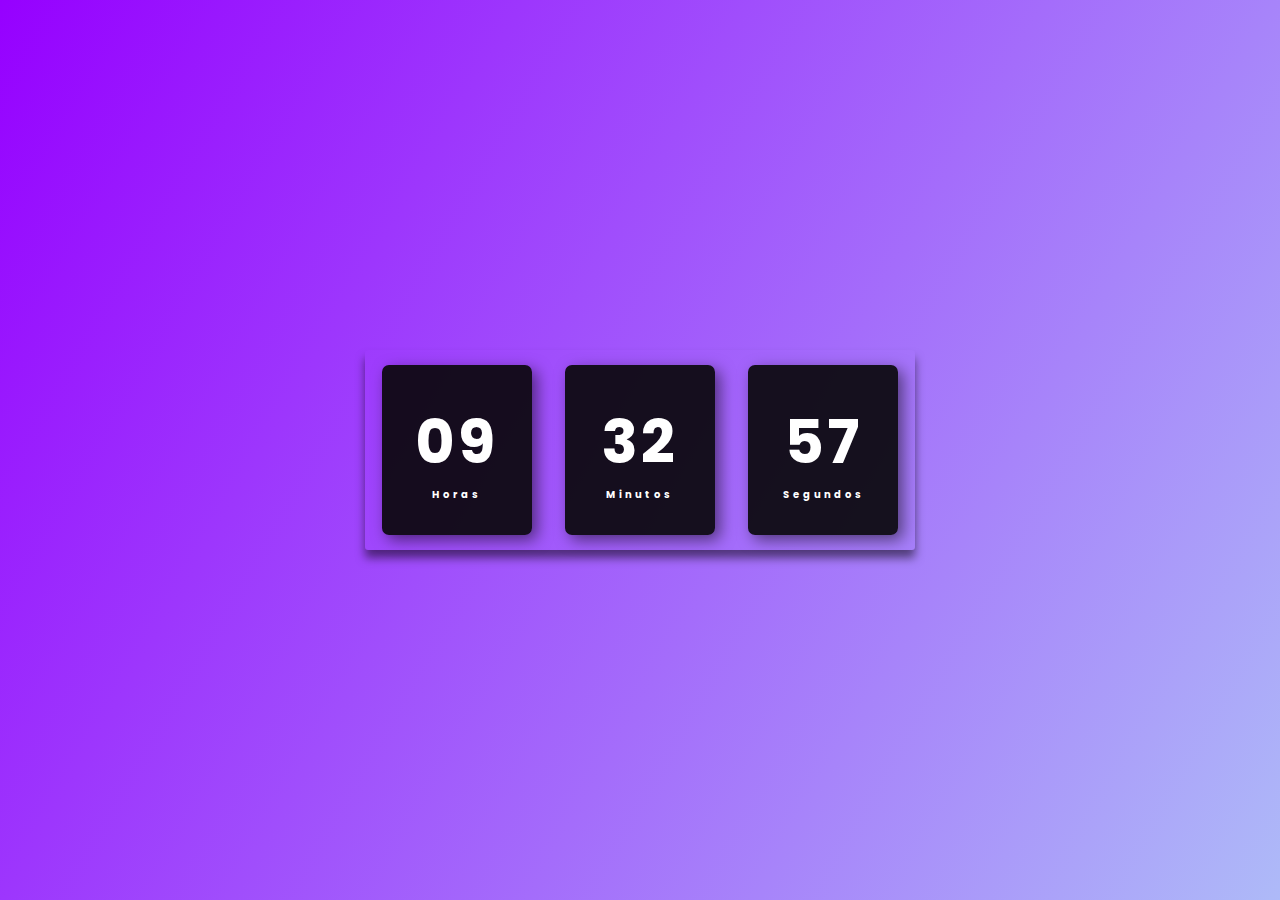
<file: index.html>
<!DOCTYPE html>
<html lang="en">
  <head>
    <meta charset="UTF-8" />
    <meta http-equiv="X-UA-Compatible" content="IE=edge" />
    <meta name="viewport" content="width=device-width, initial-scale=1.0" />
    <title>Relógio digital</title>
    <link rel="stylesheet" href="../assets/css/style.css" />
  </head>
  <body>
    <div class="relogio">
      <div class="container-tempo">
        <span class="size-tempo" id="horas">00</span>
        <span class="tempo">Horas</span>
      </div>

      <div class="container-tempo">
        <span class="size-tempo" id="minutos">00</span>
        <span class="tempo">Minutos</span>
      </div>

      <div class="container-tempo">
        <span class="size-tempo" id="segundos">00</span>
        <span class="tempo">Segundos</span>
      </div>
    </div>
    <script src="../assets/js/script.js"></script>
  </body>
</html>
</file>
<file: assets/css/style.css>
@import url('https://fonts.googleapis.com/css2?family=Poppins:wght@400;700&display=swap');

*{
    padding: 0;
    box-sizing: border-box;
    margin: 0;
    font-family: 'Poppins', sans-serif;
    font-weight: 700;
    color: #fff;
}

body{
    height: 100vh;
    background: linear-gradient(120deg, #9600FF, #AEBAF8);
    display: flex;
    align-items: center;
    justify-content: center;

}

.relogio{
    display: flex;
    align-items: center;
    justify-content: space-around;
    /* background-color: black; */
    height: 200px;
    width: 550px;
    background: transparent;
    border-radius: 3px;
    box-shadow: 0px 8px 10px rgba(0, 0, 0, 0.5);
    
}

.container-tempo{
    height: 170px;
    width: 150px;
    background:rgba(5, 5, 5, 0.9);
    display: flex;
    flex-direction: column;
    align-items: center;
    justify-content: center;
    box-shadow: 5px 5px 15px rgba( 0, 0, 0, 0.5);
    letter-spacing: 3px;
    border-radius: 7px;
    
}

.size-tempo{
    font-size: 60px;
}
.tempo{
    font-size: 10px;
}
</file>
